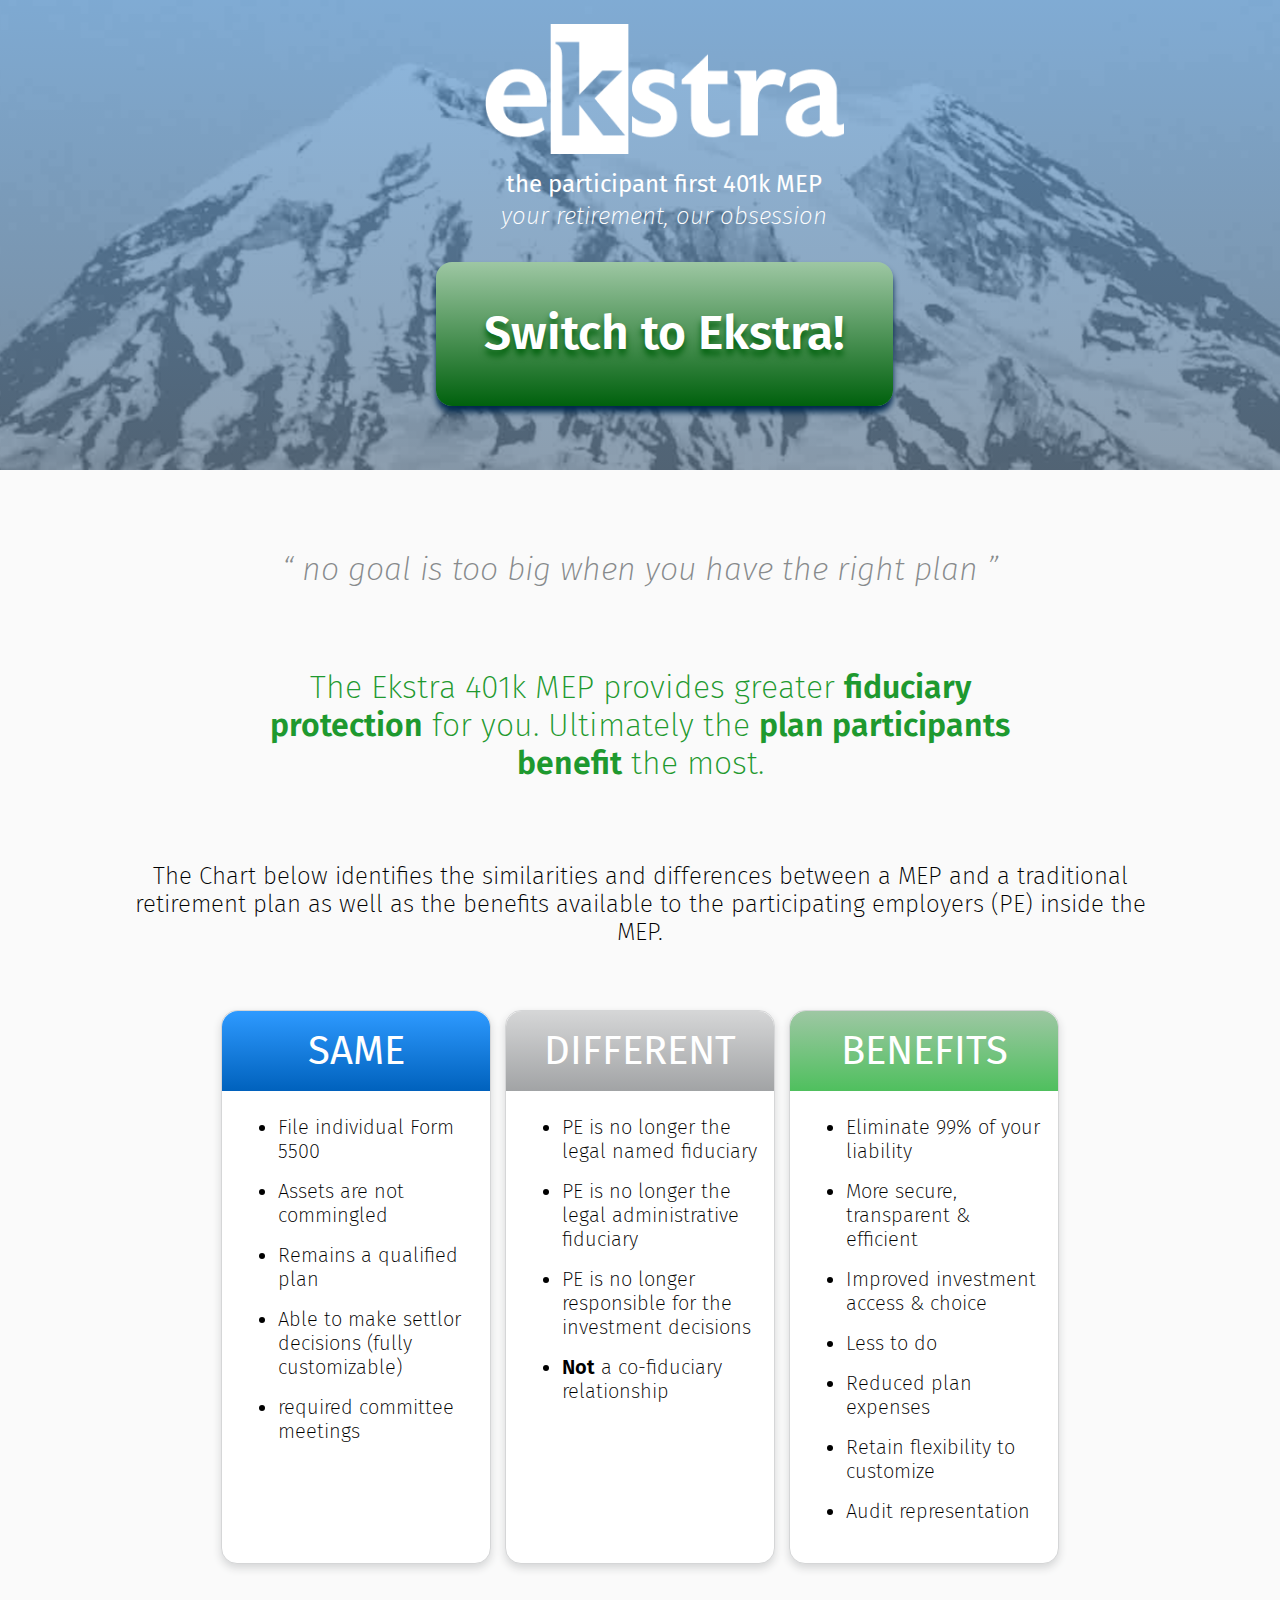
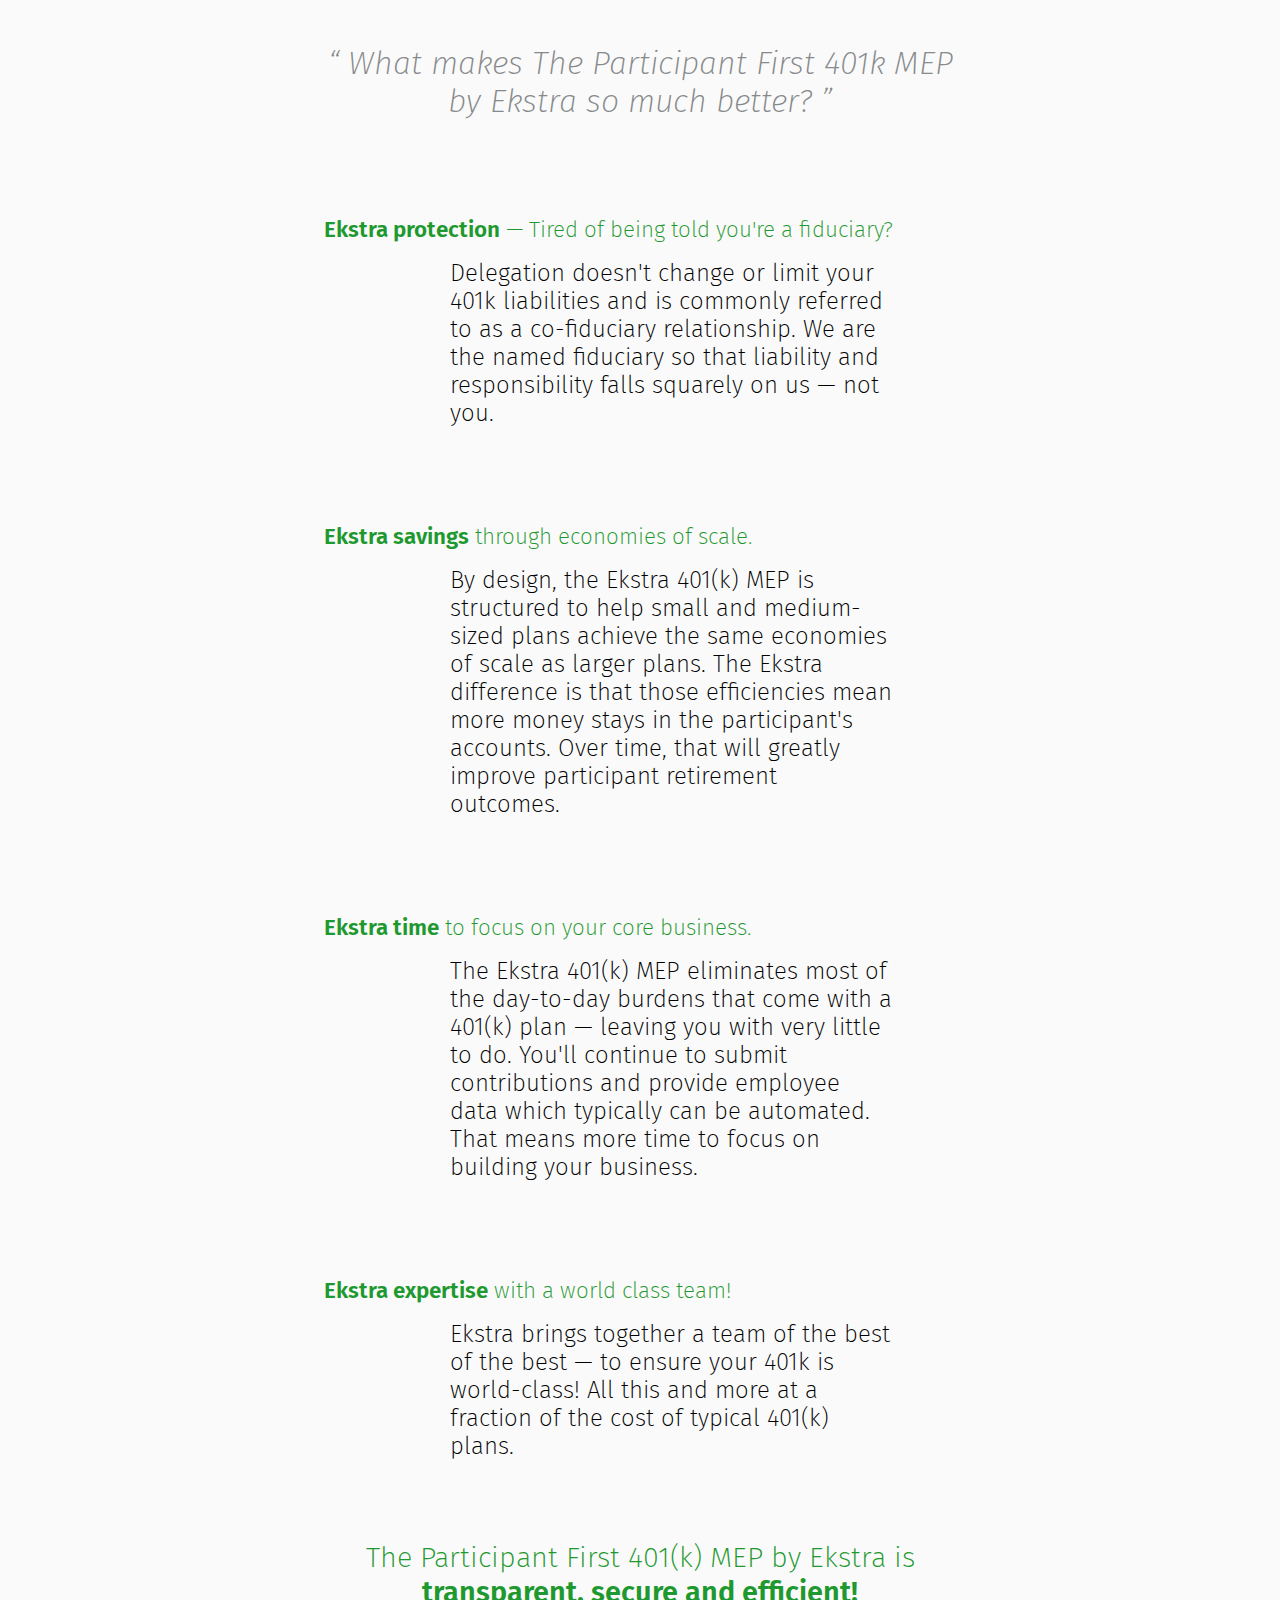
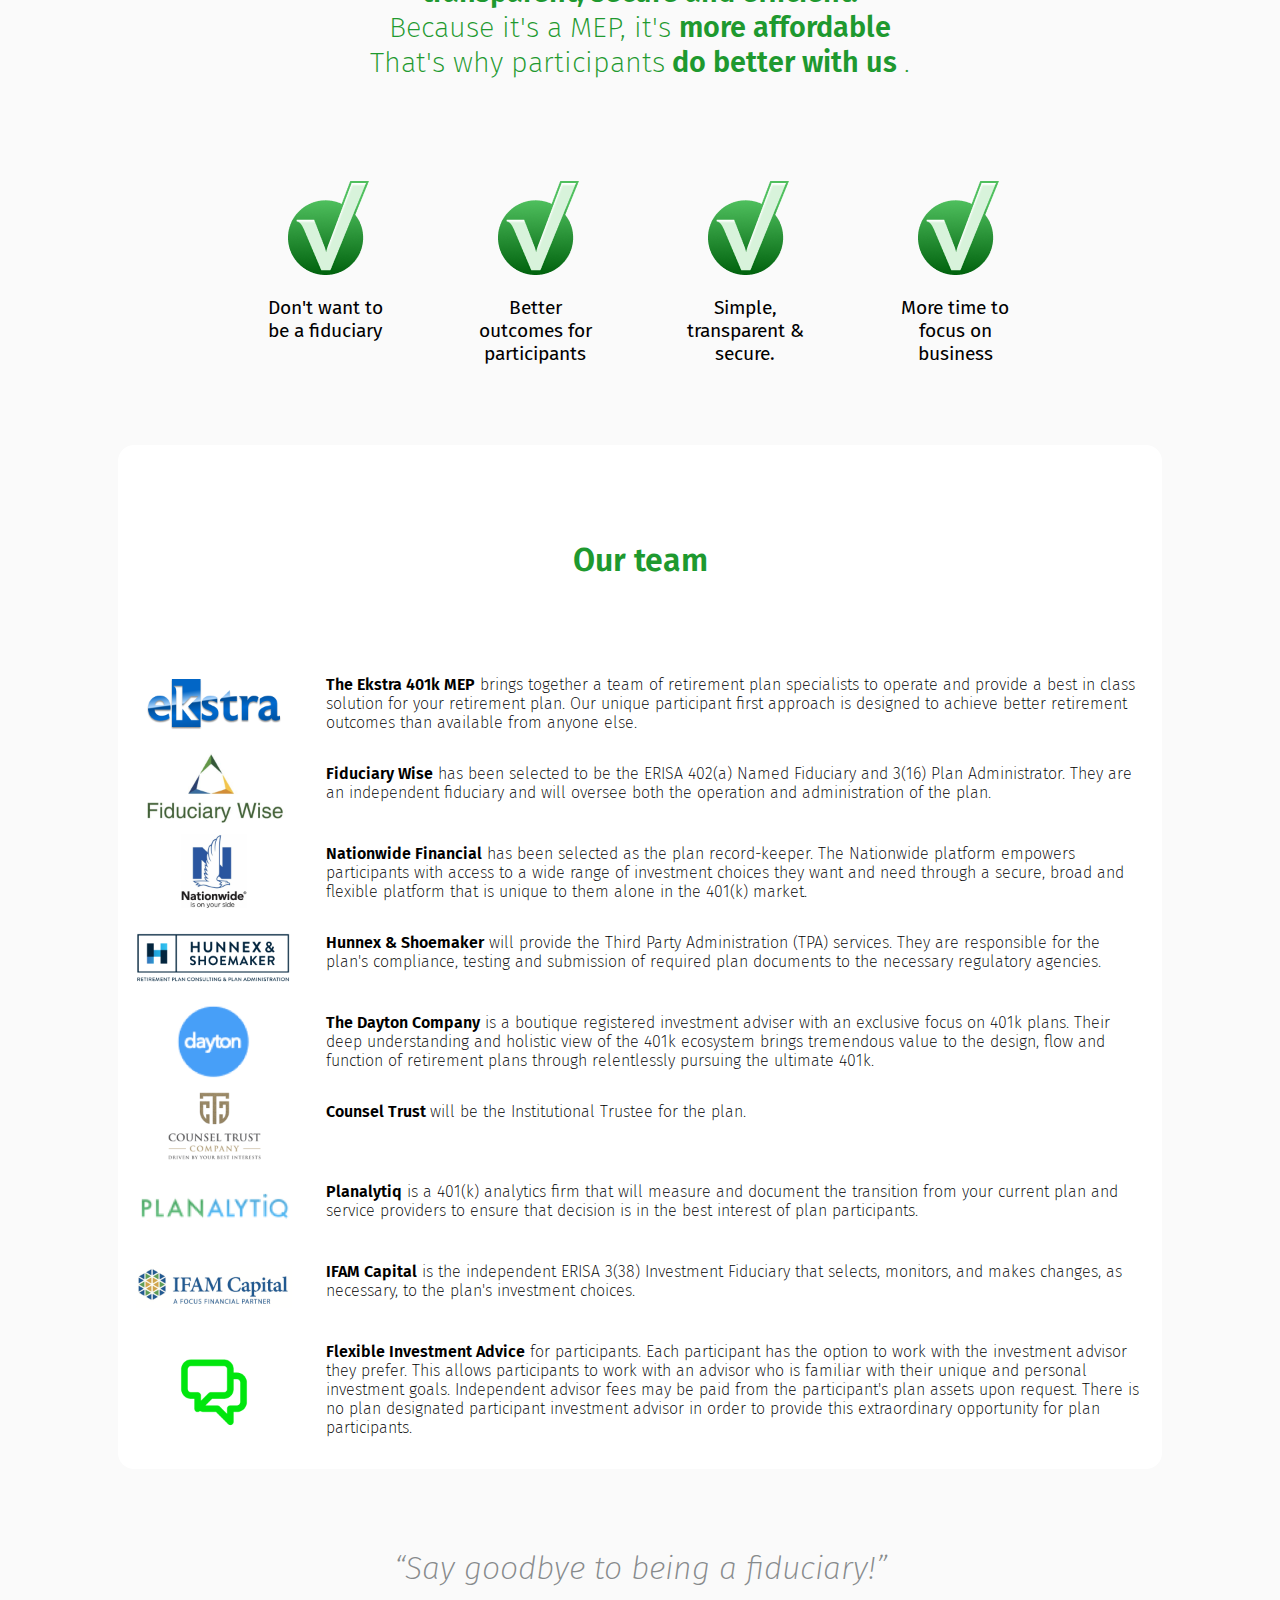
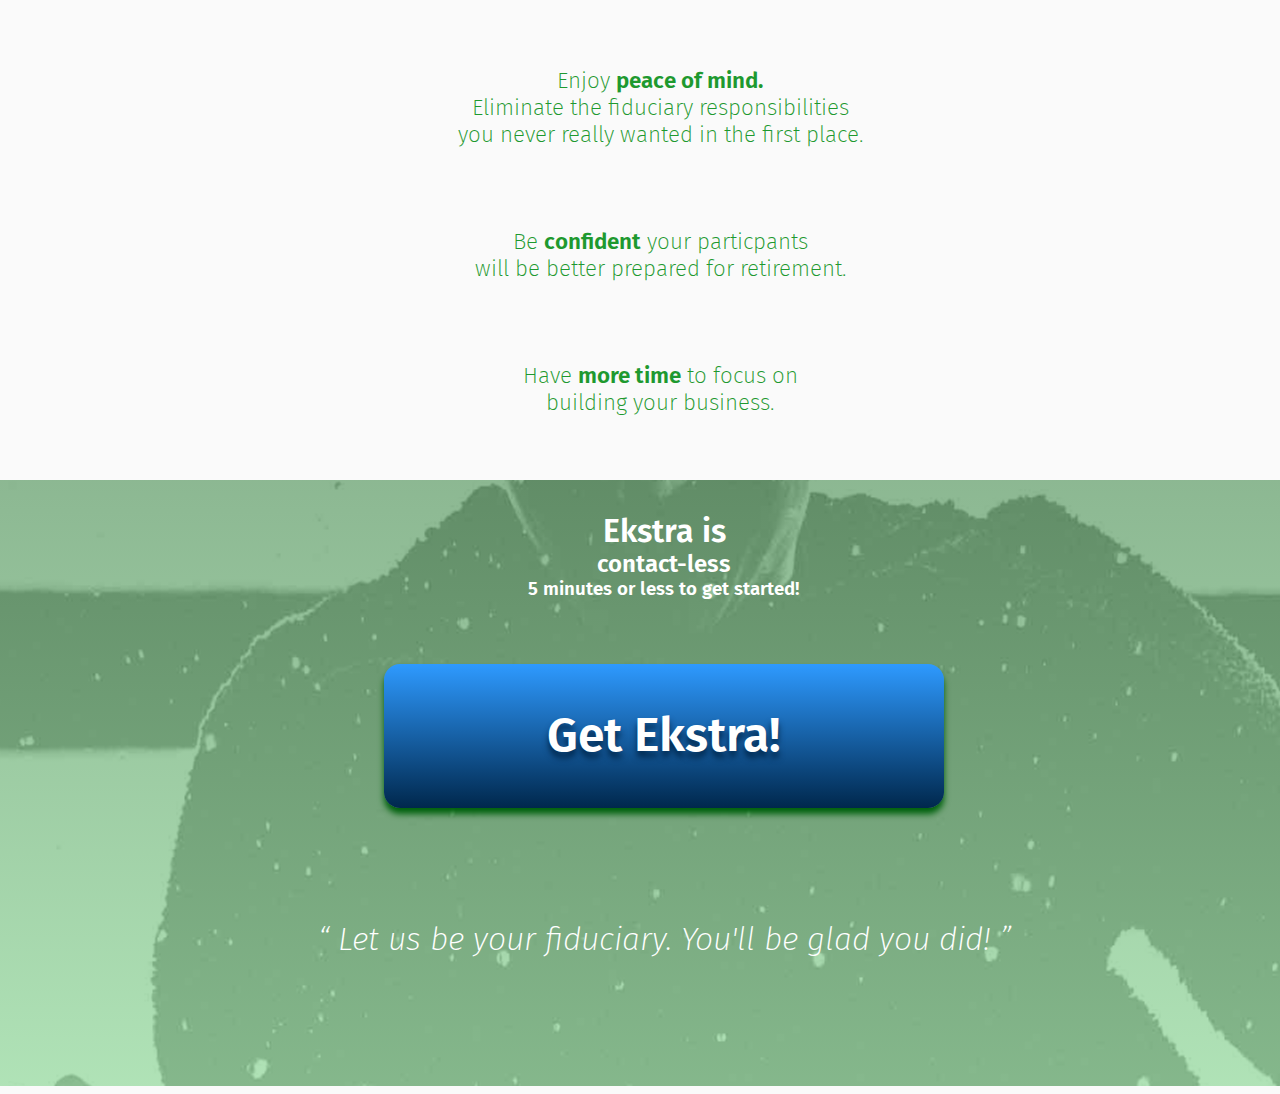
<file: public/index.html>
<html>
  <head>
    <!-- <meta http-equiv="refresh" content="6" /> -->
    <link href="https://yarnpkg.com/en/package/normalize.css" rel="stylesheet" />
    <link
      href="https://fonts.googleapis.com/css2?family=Fira+Sans:wght@200;400;600;800&display=swap"
      rel="stylesheet"
    />
    <link
      href="https://fonts.googleapis.com/css2?family=Sora:wght@100;200;300;400;500;600;700;800&display=swap"
      rel="stylesheet"
    />
    <link href="./base.css" rel="stylesheet" />
    <title>The Participant First 401k MEP | Ekstra</title>
  </head>

  <body>
      <!--    <div class="alert">
          <p>
            <a
              href="https://us1.list-manage.com/survey?u=c8efa0b4141e3119b663bb297&id=349b4e8e35&attribution=false"
              >Enter our weekly draw and let your employer know you want The Participant First
              401(k) by Ekstra today!</a
            >
          </p>
        </div>
    -->
      <div class="banner blue-grad">
          <img id="logo" src="assets/logo-ekstra.png" alt-text="Ekstra logo" />
          <h2 class="display">the participant first 401k MEP</h2>
          <h3 class="display">your retirement, our obsession</h3>
          <button onclick="location.href='https://mailchi.mp/10760b3042b4/ekstra-401k-information';">
              Switch to Ekstra!
          </button>
          <!-- <p class="special-deal">
              Special Tacoma Chamber of Commerce
              <a href="https://us1.list-manage.com/survey?u=c8efa0b4141e3119b663bb297&id=168f2647d6&attribution=false"
                 alt-text="Tacoma Chamble of Commerce Member Deal">Member Deal &#8594;</a>
          </p> -->
      </div>
      <blockquote class="quoted" id="mountain">
          no goal is too big when you have the right plan
      </blockquote>
      <p class="hide">
          A multiple employer plan (MEP) is a qualified retirement plan maintained by two or
          more employers who are not related under control groups, trades, businesses under
          common control or affiliated service groups. A participating employer (PE) is any
          employer that participates in the MEP. As plans join the MEP, plan assets remain
          separate but, allow for greater buying power. The MEP still provides some
          flexibility and customization in design while providing greater efficiencies in the
          management and administration as a MEP.
      </p>
      <blockquote id="key-selling-point">
          The Ekstra 401k MEP provides greater <strong>fiduciary protection</strong> for you.
          Ultimately the
          <strong>plan participants benefit</strong>
          the most.
      </blockquote>
      <p class="content">
          The Chart below identifies the similarities and differences between a MEP and a
          traditional retirement plan as well as the benefits available to the participating
          employers (PE) inside the MEP.
      </p>
      <div id="comparison">
          <div>
              <h1>Same</h1>
              <ul>
                  <li>File individual Form 5500</li>
                  <li>Assets are not commingled</li>
                  <li>Remains a qualified plan</li>
                  <li>Able to make settlor decisions (fully customizable)</li>
                  <li>required committee meetings</li>
              </ul>
          </div>
          <div>
              <h1>Different</h1>
              <ul>
                  <li>PE is no longer the legal named fiduciary</li>
                  <li>PE is no longer the legal administrative fiduciary</li>
                  <li>PE is no longer responsible for the investment decisions</li>
                  <li><strong>Not</strong> a co-fiduciary relationship</li>
              </ul>
          </div>
          <div>
              <h1>Benefits</h1>
              <ul>
                  <li>Eliminate 99% of your liability</li>
                  <li>More secure, transparent & efficient</li>
                  <li>Improved investment access & choice</li>
                  <li>Less to do</li>
                  <li>Reduced plan expenses</li>
                  <li>Retain flexibility to customize</li>
                  <li>Audit representation</li>
              </ul>
          </div>
      </div>
      <section class="content">
          <blockquote class="quoted">
              What makes The Participant First 401k MEP by Ekstra so much better?
          </blockquote>
          <h4 id="ekstra-protection">
              <strong>Ekstra protection</strong> &mdash; Tired of being told you're a fiduciary?
          </h4>
          <p>
              Delegation doesn't change or limit your 401k liabilities and is commonly referred
              to as a co-fiduciary relationship. We are the named fiduciary so that liability
              and responsibility falls squarely on us &mdash; not you.
          </p>
          <h4 id="ekstra-savings">
              <strong>Ekstra savings</strong> through economies of scale.
          </h4>
          <p>
              By design, the Ekstra 401(k) MEP is structured to help small and medium-sized
              plans achieve the same economies of scale as larger plans. The Ekstra difference
              is that those efficiencies mean more money stays in the participant's accounts.
              Over time, that will greatly improve participant retirement outcomes.
          </p>
          <h4 id="ekstra-time">
              <strong>Ekstra time</strong> to focus on your core business.
          </h4>
          <p>
              The Ekstra 401(k) MEP eliminates most of the day-to-day burdens that come with a
              401(k) plan &mdash; leaving you with very little to do. You'll continue to submit
              contributions and provide employee data which typically can be automated. That
              means more time to focus on building your business.
          </p>
          <h4 id="ekstra-expertise">
              <strong>Ekstra expertise</strong> with a world class team!
          </h4>
          <p>
              Ekstra brings together a team of the best of the best &mdash; to ensure your 401k
              is world-class! All this and more at a fraction of the cost of typical 401(k)
              plans.
          </p>
          <blockquote id="secondary-selling-point">
              The Participant First 401(k) MEP by Ekstra is
              <strong>transparent, secure and efficient!</strong><br />
              Because it's a MEP, it's
              <strong>more affordable</strong> That's why participants<strong>
                  do better with us
              </strong>.
          </blockquote>
          <ul>
              <li>Don't want to be a fiduciary</li>
              <li>Better outcomes for participants</li>
              <li>Simple, transparent &amp; secure.</li>
              <li>More time to focus on business</li>
          </ul>
          <blockquote class="quoted hide">That's Ekstra!</blockquote>




      </section>
      <section class="partners">
          <blockquote id="key-selling-point">
              <strong>Our team</strong>
          </blockquote>
          <div class="partner">
              <img src="assets/logo-ekstra-partner.png" alt-text="Ekstra Logo" />
              <p>
                  <strong>The Ekstra 401k MEP</strong> brings together a team of retirement plan specialists to
                  operate and provide a best in class solution for your retirement plan. Our
                  unique participant first approach is designed to achieve better retirement
                  outcomes than available from anyone else.
              </p>
          </div>
          <div class="partner">
              <img src="assets/logo-fiduciary-wise-partner.png" alt-text="Fiduciary Wise Logo" />
              <p>
                  <strong>Fiduciary Wise</strong> has been selected to be the ERISA 402(a) Named Fiduciary and
                  3(16) Plan Administrator. They are an independent fiduciary and will oversee
                  both the operation and administration of the plan.
              </p>
          </div>
          <div class="partner">
              <img src="assets/logo-nationwide-partner.png" alt-text="Nationwide Financial Logo" />
              <p>
                  <strong>Nationwide Financial</strong> has been selected as the plan record-keeper. The Nationwide
                  platform empowers participants with access to a wide range of investment choices
                  they want and need through a secure, broad and flexible platform that is unique
                  to them alone in the 401(k) market.
              </p>
          </div>
          <div class="partner">
              <img src="assets/logo-hunnex-shoemaker-partner.png" alt-text="InWest Retirement Solutions Logo" style="scale: auto;"/>
              <p>
                  <strong>Hunnex & Shoemaker</strong> will provide the Third Party Administration (TPA)
                  services. They are responsible for the plan's compliance, testing and submission
                  of required plan documents to the necessary regulatory agencies.
              </p>
          </div>
          <!-- <div class="partner">
              <img src="assets/logo-inwest-partner.png" alt-text="InWest Retirement Solutions Logo" />
              <p>
                  <strong>InWest Retirement Solutions</strong> will provide the Third Party Administration (TPA)
                  services. They are responsible for the plan's compliance, testing and submission
                  of required plan documents to the necessary regulatory agencies.
              </p>
          </div> -->
          <div class="partner">
              <img src="assets/logo-dayton-partner.png" alt-text="The Dayton Company Logo" />
              <p>
                  <strong>The Dayton Company</strong> is a boutique registered investment adviser with an exclusive focus on 401k plans. Their deep understanding and holistic view of the 401k ecosystem brings tremendous value to the design, flow and function of retirement plans through relentlessly pursuing the ultimate 401k.
              </p>
          </div>
          <div class="partner">
              <img src="assets/logo-counsel-trust-partner.png" alt-text="Counsel Trust Logo" />
              <p>
                  <strong>Counsel Trust </strong> will be the Institutional Trustee for the plan.
              </p>
          </div>
          <div class="partner">
              <img src="assets/logo-planalytiq-partner.png" alt-text="Panalytiq Logo" />
              <p>
                  <strong>Planalytiq</strong> is a 401(k) analytics firm that will measure and document the
                  transition from your current plan and service providers to ensure that decision
                  is in the best interest of plan participants.
              </p>
          </div>
          <div class="partner">
              <img src="assets/logo-ifam-capital-partner.png" alt-text="IFAM Capital Partners Logo" />
              <p>
                  <strong>IFAM Capital</strong> is the independent ERISA 3(38) Investment Fiduciary that selects, monitors, and makes changes, as necessary, to the plan's investment choices.</p>
          </div>
          <div class="partner">
              <img src="assets/logo-misc-partner.png" alt-text="Investment Advice Graphic" />
              <p>
                  <strong>Flexible Investment Advice</strong> for participants. Each participant has the option to
                  work with the investment advisor they prefer. This allows participants to work
                  with an advisor who is familiar with their unique and personal investment goals.
                  Independent advisor fees may be paid from the participant's plan assets upon
                  request. There is no plan designated participant investment advisor in order to
                  provide this extraordinary opportunity for plan participants.
              </p>
          </div>
      </section>



      <section class="hide">
          <h3>We are the named 402(A) fiduciary and ERISA 3(16) Plan Administrator</h3>
          <ul>
              <h1>What is an ERISA 402(a) Name Fiduciary?</h1>
              <li>Every ERISA plan must have one</li>
              <li>They are responsible for ERISA Title 1 - fiduciary governance</li>
              <li>
                  Responsible for the management, investments, and administration of "The Plan" to
                  meet expert standards defined by ERISA
              </li>
              <li>The 402(a) fiduciary is the "CEO" for the plan</li>
              <li>
                  The Ekstra 401(k) MEP will be the named 402(a) fiduciary. That means we are the
                  exculpatory fiduciary, NOT a co-fiduciary as is most common.
              </li>
              <li>
                  As the named fiduciary, we represent the Plan in the event of a DOL
                  investigation, IRS audit, or participant claim
              </li>
              <li>
                  The named fiduciary is liable for fiduciary breaches, except in instances of
                  undiscovered dishonesty
              </li>
          </ul>
          <ul>
              <h1>What is an ERISA 3(16) Plan Administrator Fiduciary?</h1>
              <li>Every ERISA plan must have one</li>
              <li>"Legal fiduciary" to the Plan</li>
              <li>
                  Signs legal documents, such as the 5500, under perjury of law if not accurate
              </li>
              <li>Reconcile participant accounts</li>
              <li>Review plan schedules, reports and statements</li>
          </ul>
          <h3>Get the Ektra advantage!</h3>
          <h4>Your retirement, our obsession</h4>
      </section>



      <div id="roles" class="hide">
          <blockquote>
              We select service providers that demand quality of themselves, thrive in a team
              model and are focused on safety, transparency and efficiency. Nothing less is
              acceptable.
          </blockquote>
          <div>
              <h1>ERISA 3(16)</h1>
              <ul>
                  <li>Review, Sign, and Submit the Form 5500 and all associated forms</li>
                  <li>Approve Loans</li>
                  <li>Approve Hardships</li>
                  <li>Approve Other Distributions</li>
                  <li>Approve QDROs</li>
                  <li>Approve Vesting Issues</li>
                  <li>Compliance Testing</li>
                  <li>Audit Assistance</li>
                  <li>Lost Earnings Calculation</li>
                  <li>
                      Distribute the Following Required or Optional Notices: ERISA 404(a)(5), ERISA
                      404(c), Blackout Notice, SPD, SAR, & Spousal Consent, as Needed
                  </li>
                  <li>Employee Questions, Claims & Appeal Process</li>
              </ul>
          </div>
          <div>
              <h1>ERISA 3(38)</h1>
              <ul>
                  <li>Approve Selection & Monitoring of all Core Funds</li>
              </ul>
          </div>
          <div>
              <h1>ERISA 402(a)</h1>
              <ul>
                  <li>ERISA 404(c) Checklist</li>
                  <li>Work with IRS, DOL, & Participant Grievances</li>
                  <li>Managing Procedural Prudence</li>
                  <li>Hold Pension Administration Committee (PAC) Meetings</li>
                  <li>Monitoring Service Providers</li>
                  <li>Monitoring Core Investments</li>
                  <li>Adheres to Changing ERISA Regulations</li>
                  <li>ERISA 408(b)(2) Requirements</li>
                  <li>Approve Proper Education and Communication to Plan Participants</li>
                  <li>Plan Design</li>
                  <li>Interpret Plan Document</li>
              </ul>
          </div>

          <div>
              <h1>Plan sponsor</h1>
              <ul>
                  <li>Know who your Ekstra 401(k) team is</li>
                  <li>Provide access to required participant information</li>
                  <li>Submit contributions timely</li>
                  <li>Maintain the required ERISA Fidelity Bond</li>
              </ul>
          </div>
      </div>

      <blockquote id="key-selling-point" class="hide">You + Ekstra</blockquote>
      <blockquote class="quoted">Say goodbye to being a fiduciary!</blockquote>
      <ul id="benefits">
          <li>
              Enjoy <strong>peace of mind.</strong><br />
              Eliminate the fiduciary responsibilities<br />
              you never really wanted in the first place.
          </li>
          <li>
              Be <strong>confident</strong> your particpants<br />will be better prepared for
              retirement.
          </li>
          <li>Have <strong>more time</strong> to focus on<br />building your business.</li>
      </ul>
      <div id="mni-membership-637658622409105929"></div>
      <script src="https://tacomachamber.chambermaster.com/Content/Script/Member.js"
              type="text/javascript"></script>
      <script type="text/javascript">new MNI.Widgets.Member('mni-membership-637658622409105929', {
              member: 1251532,
              styleTemplate:
                  '#@id{text-align:center;position:relative}#@id .mn-widget-member-name{font-weight:700}#@id .mn-widget-member-logo{max-width:100%}',
          }).create()</script>
      <div class="banner green-grad">
          <h1>Ekstra is</h1>
          <h2>contact-less</h2>
          <h3>5 minutes or less to get started!</h3>
          <button onclick="location.href='https://mailchi.mp/10760b3042b4/ekstra-401k-information';">
              Get Ekstra!
          </button>
          <blockquote class="quoted" style="color: white; margin-bottom: 6rem">
              Let us be your fiduciary. You'll be glad you did!
          </blockquote>
      </div>
  </body>
</html>
</file>
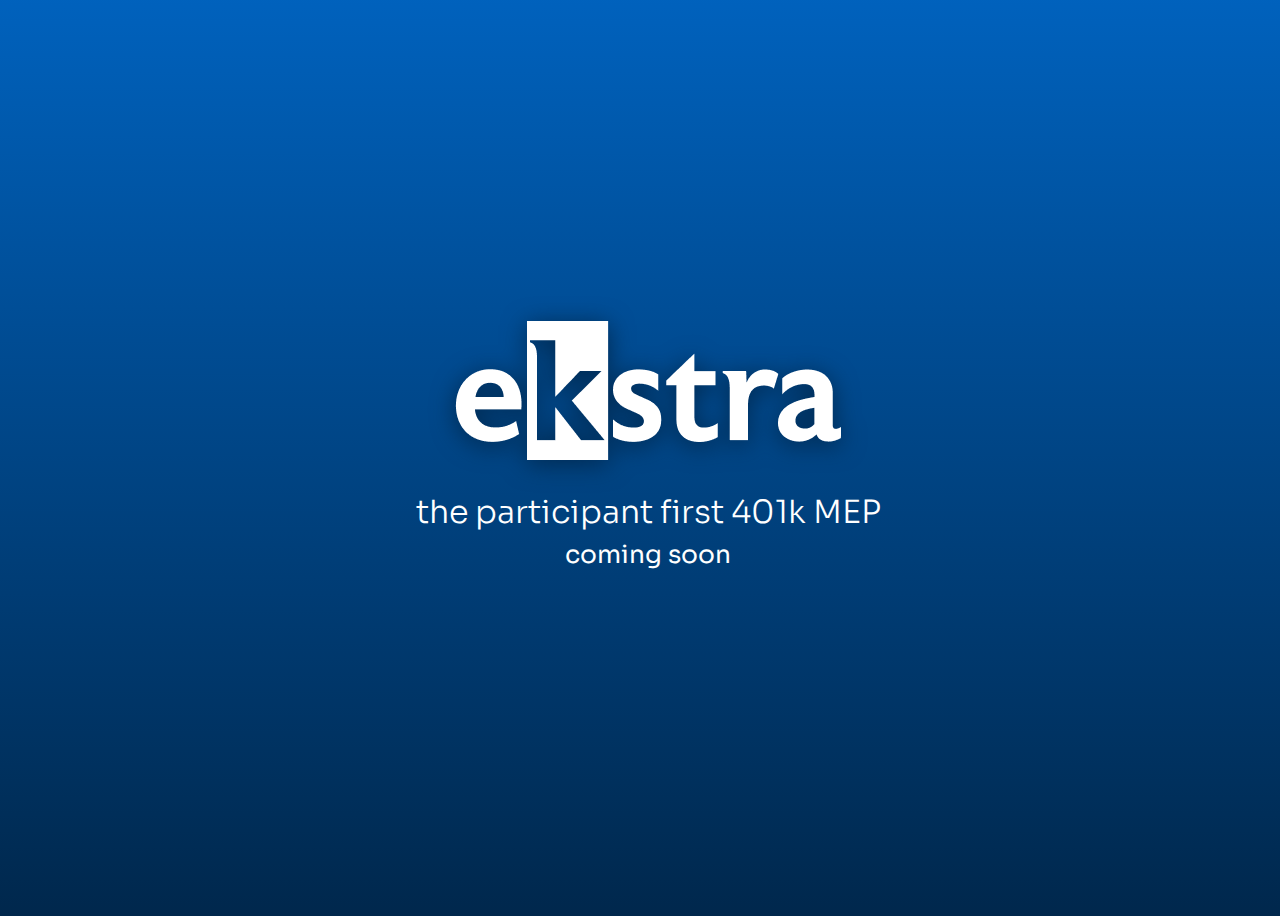
<file: disused/coming-soon-site/index.html>
<html>
  <head>
<!--     <meta http-equiv="refresh" content="3" />
 -->
    <!-- <link href="https://unpkg.com/tailwindcss@^1.0/dist/tailwind.min.css" rel="stylesheet"> -->
    <link
      href="https://fonts.googleapis.com/css2?family=Sora:wght@100;200;300;400;500;600;700;800&display=swap"
      rel="stylesheet"
    />
    <link href="./base.css" rel="stylesheet" />
    <title>The Participant First 401k MEP | Ekstra</title>
  </head>
  <body>
    <div class="fullscreen centered">
      <div class="logo-space">
        <img src="assets/logo-ekstra.png" alt-text="Ekstra logo" />
        <h2>the participant first 401k MEP</h2>
        <h3>coming soon</h3>
      </div>
  </body>
</html>
</file>
<file: public/base.css>
body {
  --ekstra-blue-100: hsla(209, 100%, 59%, 1.0);
  --ekstra-blue-300: hsla(209, 100%, 37%, 1.0);
  --ekstra-blue-500: hsla(209, 100%, 15%, 1.0);
  --ekstra-blue-300a: hsla(209, 100%, 37%, 0.45);
  --ekstra-blue-500a: hsla(209, 100%, 15%, 0.45);
  --ekstra-blue-700: hsla(209, 100%, 2%, 1.0);

  --ekstra-green-100: hsla(128, 27%, 70%, 1.0);
  --ekstra-green-300: hsla(128, 47%, 53%, 1.0);
  --ekstra-green-300a: hsla(128, 47%, 53%, 0.45);
  --ekstra-green-500: hsla(128, 67%, 36%, 1.0);
  --ekstra-green-700: hsla(128, 100%, 19%, 1.0);
  --ekstra-green-700a: hsla(128, 100%, 19%, 0.45);

  --ekstra-gray-100: hsla(209, 2%, 98%, 1.0);
  --ekstra-gray-150: hsla(209, 6%, 98%, 1.0);
  --ekstra-gray-200: hsla(209, 2%, 96%, 1.0);
  --ekstra-gray-250: hsla(209, 2%, 84%, 1.0);
  --ekstra-gray-300: hsla(209, 2%, 72%, 1.0);
  --ekstra-gray-350: hsla(209, 2%, 64%, 1.0);
  --ekstra-gray-400: hsla(209, 2%, 54%, 1.0);
  --ekstra-gray-500: hsla(209, 2%, 42%, 1.0);
  --ekstra-gray-600: hsla(209, 2%, 21%, 1.0);
  --ekstra-gray-700: hsla(209, 2%, 11%, 1.0);
  --ekstra-gray-800: hsla(209, 2%, 5%, 1.0);

  font-family: 'Fira Sans', sans-serif;
  font-weight: 200;
/*  font-size: 16pt;
*/  background-color: var(--ekstra-gray-100);

}

.content {
  width: clamp(36ch, 50%, 75ch);
  margin-left: auto;
  margin-right: auto;
}

p.content {
    font-size: clamp(1em, 1.5em, 3em);
    width: clamp(80vw, 60vw, 76ch);
    text-align: center;
}
h1,h2,h3,h4,h5,h6 {
  font-weight: 600;
}
.banner {
  object-fit: fill;
  color: white;
  padding: 2em;
  margin: -1rem -1rem 0rem -1rem;
  display: grid;
  grid-auto-flow: row;
  justify-items: center;
  width: 100vw;
/*  margin-top:  72px; */
}

.blue-grad {
  background: linear-gradient(180deg, var(--ekstra-blue-300a) 0%, var(--ekstra-blue-500a) 100%),
  url(assets/ranier-a.jpg) 50% 20%;
/*  background-size: 120%;
*/}
.green-grad {
  background: linear-gradient(180deg, var(--ekstra-green-700a) 0%, var(--ekstra-green-300a) 100%),
  url(assets/runner-a.jpg) 50% 20%;
/*  background-size: 120%;
*/}

.green-grad > * {
  margin: 0;

}

.display {
  font-weight: 400;
  font-size: clamp(1rem, 1.5rem, 4vh);
  margin: 1rem 0 0 0;
}

h3.display {
  margin: .25rem 0 0 0;
  font-weight: 200;
  font-style: oblique;
}

.banner > button {
  font-family: "Fira Sans", sans-serif;
  font-weight: 600;
  padding: .5em 1em .5em 1em;
  line-height:.8em;
  height: 2em;
  width: clamp(auto, 20ch, 80%);
  font-size: clamp(1.5rem, 5vw, 3rem);
  height: clamp(2em, 3em, 5em);
  border-radius: 1rem;
  margin: 2rem;
  border: 1px solid var(--ekstra-green);
  background-color: var(--ekstra-green);
  background: linear-gradient(180deg, var(--ekstra-green-100) 0%, var(--ekstra-green-700) 100%);
  color: white;
  text-shadow: 0em .125em .125em var(--ekstra-green-700);
  box-shadow: 0em .125em .125em var(--ekstra-blue-500);

}


.banner.green-grad > button {
  font-family: "Fira Sans", sans-serif;
  font-weight: 600;
  padding: .5em 1em .5em 1em;
  line-height:.8em;
  height: 2em;
  width: clamp(15ch, 20ch, 80%);
  font-size: clamp(1.5rem, 5vw, 3rem);
  height: clamp(2em, 3em, 5em);
  border-radius: 1rem;
  margin: 4rem 2rem 2rem 2rem;
  border: 1px solid var(--ekstra-green);
  background-color: var(--ekstra-green);
  background: linear-gradient(180deg, var(--ekstra-blue-100) 0%, var(--ekstra-blue-500) 100%);
  color: white;
  text-shadow: 0em .125em .125em var(--ekstra-blue-500);
  box-shadow: 0em .125em .125em var(--ekstra-green-700);
}

.banner.blue-grad > button:hover {
  box-shadow: 0em .075em .125em inset, 0em .125em .25em;
  background: linear-gradient(180deg, var(--ekstra-green-300) 0%, var(--ekstra-green-500) 100%);
  text-shadow: 0em 0em 0em ;
}

.banner.green-grad > button:hover {
  box-shadow: 0em .075em .125em inset, 0em .125em .25em;
  background: linear-gradient(180deg, var(--ekstra-blue-300) 0%, var(--ekstra-blue-500) 100%);
  text-shadow: 0em 0em 0em ;
}


#logo {
  width: clamp(20ch,40ch,60vw);
  /*height: auto;*/
}

.quoted {
  font-size: 2em;
  margin: 5rem 0 5rem 0;
  text-align: center;
  color: var(--ekstra-gray-400);
  font-style: oblique;

}

.quoted:before {
  content: "\201c";
}

.quoted:after {
  content: "\201d";
}

#key-selling-point {
  font-size: 2em;
  margin: 5rem 20vw 5rem 20vw;
  text-align: center;
  color: var(--ekstra-green-500);
}

#secondary-selling-point {
  font-size: 1.8em;
  margin: 5rem 5% 5rem 5%;
  text-align: center;
  color: var(--ekstra-green-500);
}

#secondary-selling-point + ul {
  margin: 5rem -5rem 5rem -5rem;
  font-size: 1.2em;
  display: grid;
  grid-gap: 3rem;
  align-items: top;
  justify-items: center;
  list-style: none;
  padding-left: 0;
  text-align: center;
  font-weight: 400;
}

#secondary-selling-point + ul > li {
  width: clamp(20%, 12ch, 80vw);
  text-align: center;
}
#secondary-selling-point + ul > li:before {
  content:url('assets/checkmark.png');
  display: block;
  margin: 1rem 0 1rem 0;
  /*width: clamp(20%, 12ch, 80vw);*/
  text-align: center;
}
h4 {
  font-size: 1.4em;
  margin: 6rem 0 0rem 0;
  font-weight: 200;
  text-align: left;
  color: var(--ekstra-green-500);
}

h4 + p {
  margin: 1rem 10% 4rem 20%;
  text-align: left;
    font-size: clamp(1rem, 1.5rem, 3rem);
}


#comparison {
  display: grid;
/*  grid-template-columns: 1fr 1fr 1fr; */
/*grid-auto-flow: row;*/
  grid-gap: 1rem;
  align-items: top;
  justify-items: center;
  /*width: 80%;*/
  width: clamp(66%, 76ch, 80vw);

  margin: 4rem auto 4rem auto;
}

#comparison>div {
  border: 1px solid var(--ekstra-gray-250);
  border-radius: 1rem;
  box-shadow: 0 .25rem .5rem 0 var(--ekstra-gray-250);
  background-color: white;
  width: 100%;
}

#comparison h1 {
  margin: 0;
  text-align: center;
  background-color: var(--ekstra-gray-250);
  background: linear-gradient(180deg, var(--ekstra-gray-250) 0%, var(--ekstra-gray-350) 100%);
  color: white;
  font-weight: 400;
  text-transform: uppercase;
/*  font-size: 1em;
*/  padding: 1rem 0 1rem 0;
  border-radius: 1rem 1rem 0 0;

}

#comparison div:first-of-type h1 {
  background-color: var(--ekstra-blue-100);
  background: linear-gradient(180deg, var(--ekstra-blue-100) 0%, var(--ekstra-blue-300) 100%);

}

#comparison div:last-of-type h1 {
  background-color: var(--ekstra-green-100);
  background: linear-gradient(180deg, var(--ekstra-green-100) 0%, var(--ekstra-green-300) 100%);
}

#comparison ul{
  margin: 1rem 1rem 2rem 1rem;
/*  font-size: .8em;
*/}
#comparison li {
  padding: .5rem 0 .5rem 0;
}

#benefits {
  list-style: none;

}

#benefits li {
  font-size: 1.4em;
  margin: 5rem 16vw 5rem 16vw;
  font-weight: 200;
  text-align: center;
  color: var(--ekstra-green-500);

}

.hide {
  display: none;
}

strong {
  font-weight: 600;
}

@media (max-width: 980px) {
  #comparison {
    grid-template-columns: repeat(1, 1fr);
      font-size: clamp(1em, 1.5em, 2em);

  }

#secondary-selling-point + ul {
  grid-template-columns: repeat(2, 1fr);
  grid-gap: 0;
  width: 80vw;
  margin: 0 auto 0 auto;
}

#secondary-selling-point + ul > li  {
width: clamp(20%, 12ch, 80vw);
;

}

}

@media (min-width: 981px) {
  #comparison {
    grid-template-columns: repeat(3, 1fr);
    font-size: clamp(1em, 1.25em, 1.5em);

  }
#secondary-selling-point + ul {
  grid-template-columns: repeat(4, 1fr);
  column-width: 80vw;
}
}

.alert {
  width:  100%;
  padding:  12px;
  font-weight:  500;
  background-color: var(--ekstra-green-100);
  color: var(--ekstra-green-500);
  position:  fixed;
  left: 0px;
  top:  0px;
  border-bottom: 0em;
/*  text-align:  center; */
  box-shadow:  0px 0px 6px 0px black;

}


 .alert > p {
  width:  70%;
   margin-top: 0px;
  margin-left: auto;
  margin-right: auto;
  text-align:  center;
 }

 .alert > p:before {
  padding-right:  1em;
  opacity:  90%;
  height:  2em;
  width: 2em;
  background-image:  url("./assets/icons-gift.png");
  background-size: 2em 2em;
  background-repeat: no-repeat;
  display: inline-block;
  position: relative;
  top:  .5em;


  content:  '';
 }

 .special-deal a {
   font-weight: 600;
   color: white;
 }
section.partners {
    width: 80%;
    margin-left: auto;
    margin-right: auto;
    padding: 1rem;
    background-color: white;
    border-radius: 1rem;
}
div.partner {
    display: grid;
    grid-template-columns: auto auto;
    grid-gap: 2rem;
    justify-content: left;
    align-content: center;
}
div.partner > p {
}

div.partner > img {
    width: 160px;
    align-self: center;
}




/*

p {
  font-weight: 200;
}


#roles {
  display: grid;
  grid-template-columns: 1fr 1fr 1fr 1fr;
  grid-gap: 1rem;
  align-items: top;
  justify-items: center;
  margin-right: auto;
  margin-left: auto;

}

#roles h1 {
  font-size: .8em;
}

h1,
h2 {
  color: var(--ekstra-blue);
}

h3 {
  color: var(--ekstra-green);
}


div.head-banner img {
  height: 70px;
  width: auto;
  margin: 12rem auto 0 0rem;
  padding: 0;
}

div.head-banner h2 {
  margin: 0 auto 0 0rem;
  color: white;
  font-weight: 400;
}

div.head-banner h3 {
  margin: 0 auto 0 0rem;
  padding: 0 0 12rem 0;
  color: white;
  font-weight: 400;

}

div.content {
  width: 80%;
  margin-left: auto;
  margin-right: auto;

}

blockquote {
  font-style: italic;
  font-size: 2rem;
  color: white;
  padding: 4rem;
  border-radius: 2rem 2rem 2rem 2rem;
}

blockquote:before {
  content: "\201C";
}

blockquote:after {
  content: "\201D";
}

blockquote:nth-of-type(odd) {
  background-color: #b2ff59;
  color: var(--ekstra-blue);
}

blockquote:nth-of-type(even) {
  background-color: skyblue;
}

button {
  letter-spacing: .03em;
  font-weight: 800;
  font-size: 2.5rem;
  padding: .6em 1.2em .6em 1.2em;
  background-color: var(--ekstra-green);
  border: none;
  border-radius: .5em;
  color: white;
  box-shadow: 0 .075em .25em black;

} */
</file>
<file: disused/coming-soon-site/base.css>
body {
  --ekstra-blue: hsla(209, 100%, 37%, 1.0);
  --ekstra-green: hsla(128, 47%, 53%, 1.0);

  font-family: 'Sora', sans-serif;
  font-weight: 100;
  font-size: 16pt;
  background-color: var(--ekstra-blue);
  background-image: linear-gradient(180deg, hsl(209deg, 100%, 37%), hsl(209deg, 100%, 15%));
}

.fullscreen {
  padding: 0;
  width: 100vw;
  height: 100vh;
  display: grid;
  grid-auto-flow: row;
  align-items: center;
  justify-items: center;
  color: white;
}


div.logo-space {
  display: grid;
  grid-template-rows: auto 4rem 2rem;
  grid-gap: 1.2rem;
  align-items: center;
  justify-items: center;
  font-style: none;
  font-weight: 100;
}

img {
  filter: drop-shadow(0px 4px 12px hsl(209deg, 100%, 15%));
}
h2 {
  font-weight: 300;
}

h3 {
  font-weight: 400;
  align-self: end;
  animation-name: fade-message;
  animation-duration: 3s;
  animation-timing-function: ease-in-out;
  animation-fill-mode: both;
  animation-delay: 2s;

}

@keyframes fade-message {
  0% {
    opacity: 0%;
  }
  100% {
    opacity: 100%;
  }
}
</file>
